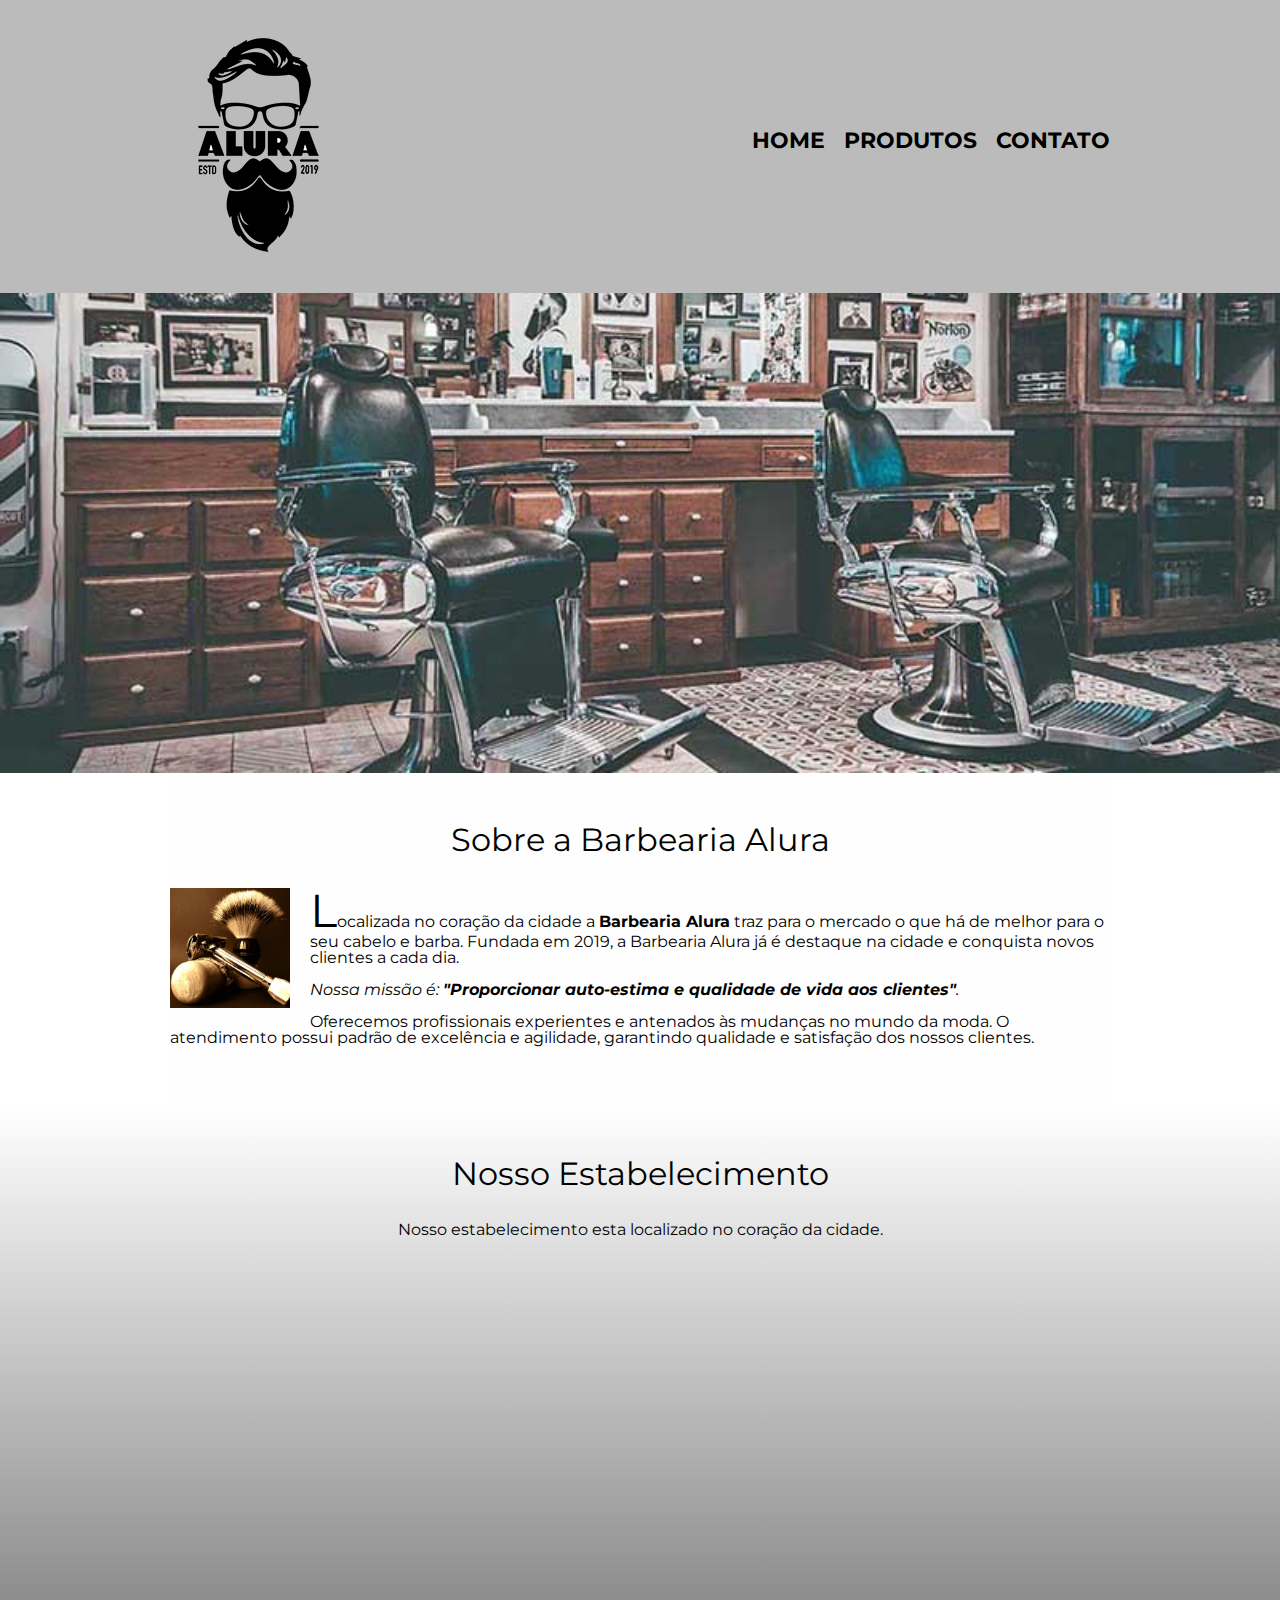
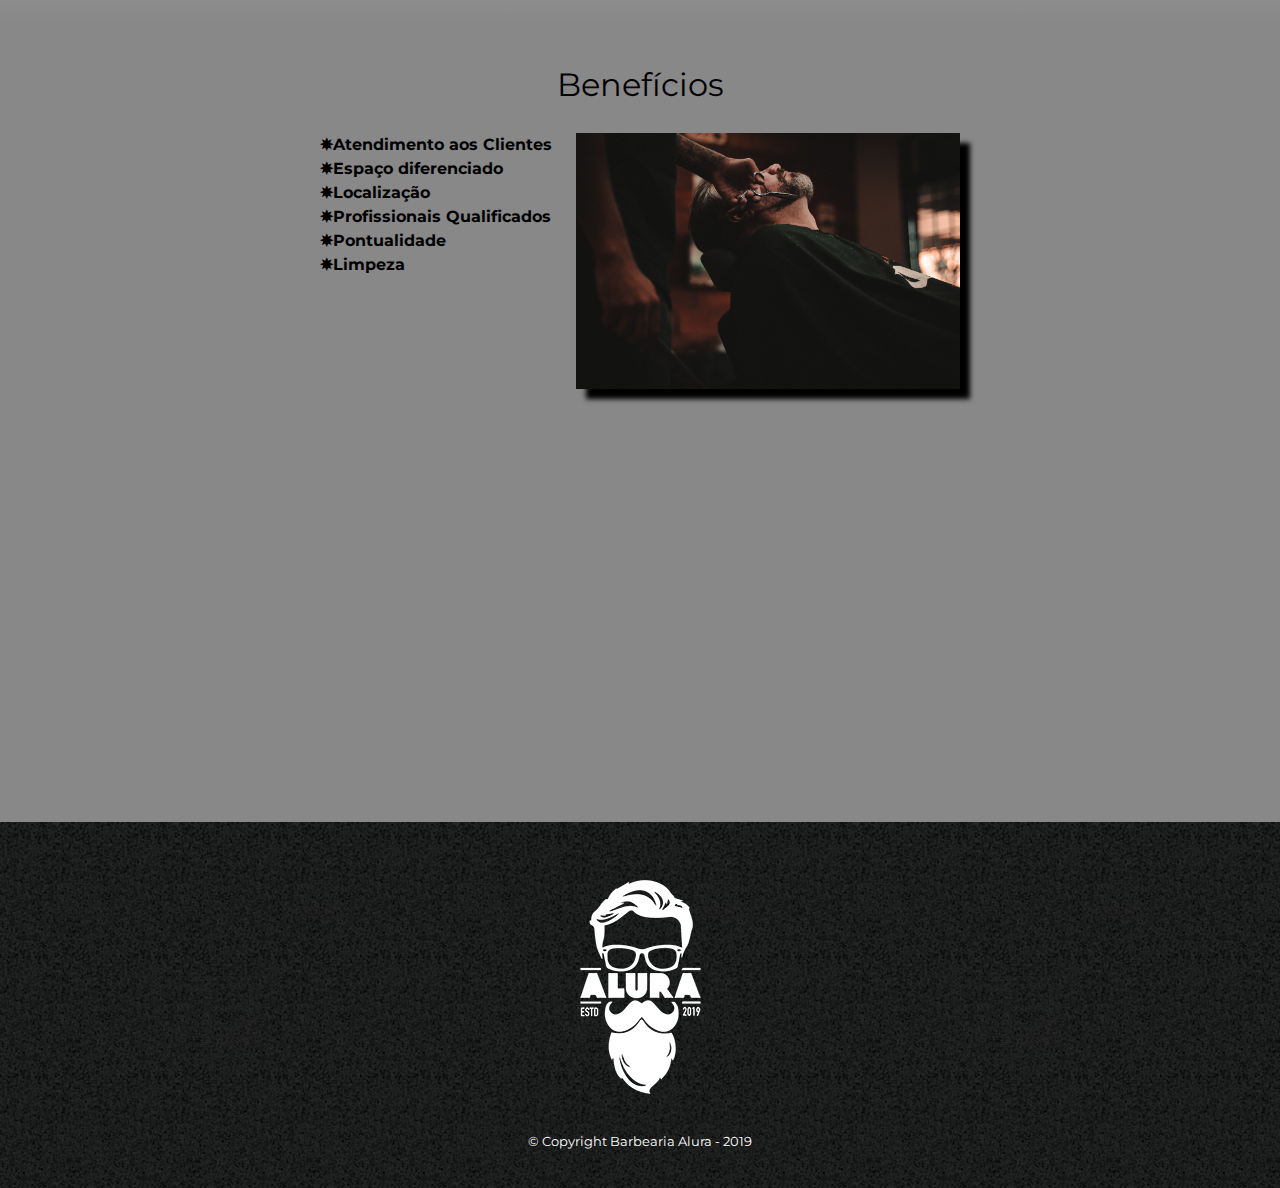
<file: index.html>
<!DOCTYPE html>
<html lang="pt-br">
	<head>
		<meta charset="UTF-8">
		<meta name="viewport" content="width=device-width">
		<title>Barbearia Alura</title>
		<link rel="stylesheet" href="reset.css">
		<link rel="stylesheet" href="style.css">
		<link rel="preconnect" href="https://fonts.googleapis.com"><link rel="preconnect" href="https://fonts.gstatic.com" crossorigin><link href="https://fonts.googleapis.com/css2?family=Montserrat&display=swap" rel="stylesheet">
	</head>

	<body>
		<header>
			<div class="caixa">
				<h1><img src="logo.png" alt="Logo da barbearia Alura"></h1>
				<nav>
					<ul>
						<li><a href="index.html">Home</a></li>
						<li><a href="produtos.html">Produtos</a></li>
						<li><a href="contato.html">Contato</a></li>
					</ul>
				</nav>
			</div>
		</header>

		<img class="banner" src="banner.jpg">

		<main>
			<section class="principal">
				<h2 class="titulo-principal">Sobre a Barbearia Alura</h2>

				<img class="utensilios" src="utensilios.jpg" alt="Utensilios de um Barbeiro">
		
				<p>Localizada no coração da cidade a <strong>Barbearia Alura</strong> traz para o mercado o que há de melhor para o seu cabelo e barba. Fundada em 2019, a Barbearia Alura já é destaque na cidade e conquista novos clientes a cada dia.</p>

				<p><em>Nossa missão é: <strong>"Proporcionar auto-estima e qualidade de vida aos clientes"</strong>.</em></p>

				<p>Oferecemos profissionais experientes e antenados às mudanças no mundo da moda. O atendimento possui padrão de excelência e agilidade, garantindo qualidade e satisfação dos nossos clientes.</p>
			</section>

			<section class="mapa">
				<h3 class="titulo-principal">Nosso Estabelecimento</h3>
				<p>Nosso estabelecimento esta localizado no coração da cidade.</p>

				<div class="mapa-conteudo">
					<iframe src="https://www.google.com/maps/embed?pb=!1m18!1m12!1m3!1d3656.4499776330704!2d-46.634912188276374!3d-23.58818986249139!2m3!1f0!2f0!3f0!3m2!1i1024!2i768!4f13.1!3m3!1m2!1s0x94ce5a2b2ed7f3a1%3A0xab35da2f5ca62674!2sCaelum%20-%20Education%20and%20Innovation!5e0!3m2!1sen!2sbr!4v1672769238384!5m2!1sen!2sbr" width="100%" height="300" style="border:0;" allowfullscreen="" loading="lazy" referrerpolicy="no-referrer-when-downgrade"></iframe>
				</div>

			</section>

			<section class="beneficios">
				<h3 class="titulo-principal">Benefícios</h3>

				<div class="conteudo-beneficios">
					<ul class="menu">
						<li class="itens">Atendimento aos Clientes</li>
						<li class="itens">Espaço diferenciado</li>
						<li class="itens">Localização</li>
						<li class="itens">Profissionais Qualificados</li>
						<li class="itens">Pontualidade</li>
						<li class="itens">Limpeza</li>
					</ul><img src="beneficios.jpg" class="imagembeneficios">
				</div>

				<div class="video">
					<iframe width="100%" height="315" src="https://www.youtube.com/embed/wcVVXUV0YUY" title="YouTube video player" frameborder="0" allow="accelerometer; autoplay; clipboard-write; encrypted-media; gyroscope; picture-in-picture; web-share" allowfullscreen></iframe>
				</div>
			</section>
		</main>

		<footer>
			<img src="logo-branco.png" alt="Logo da barbearia Alura">
			<p class="copyright">&copy; Copyright Barbearia Alura - 2019</p>
		</footer>
	</body>
</html>
</file>
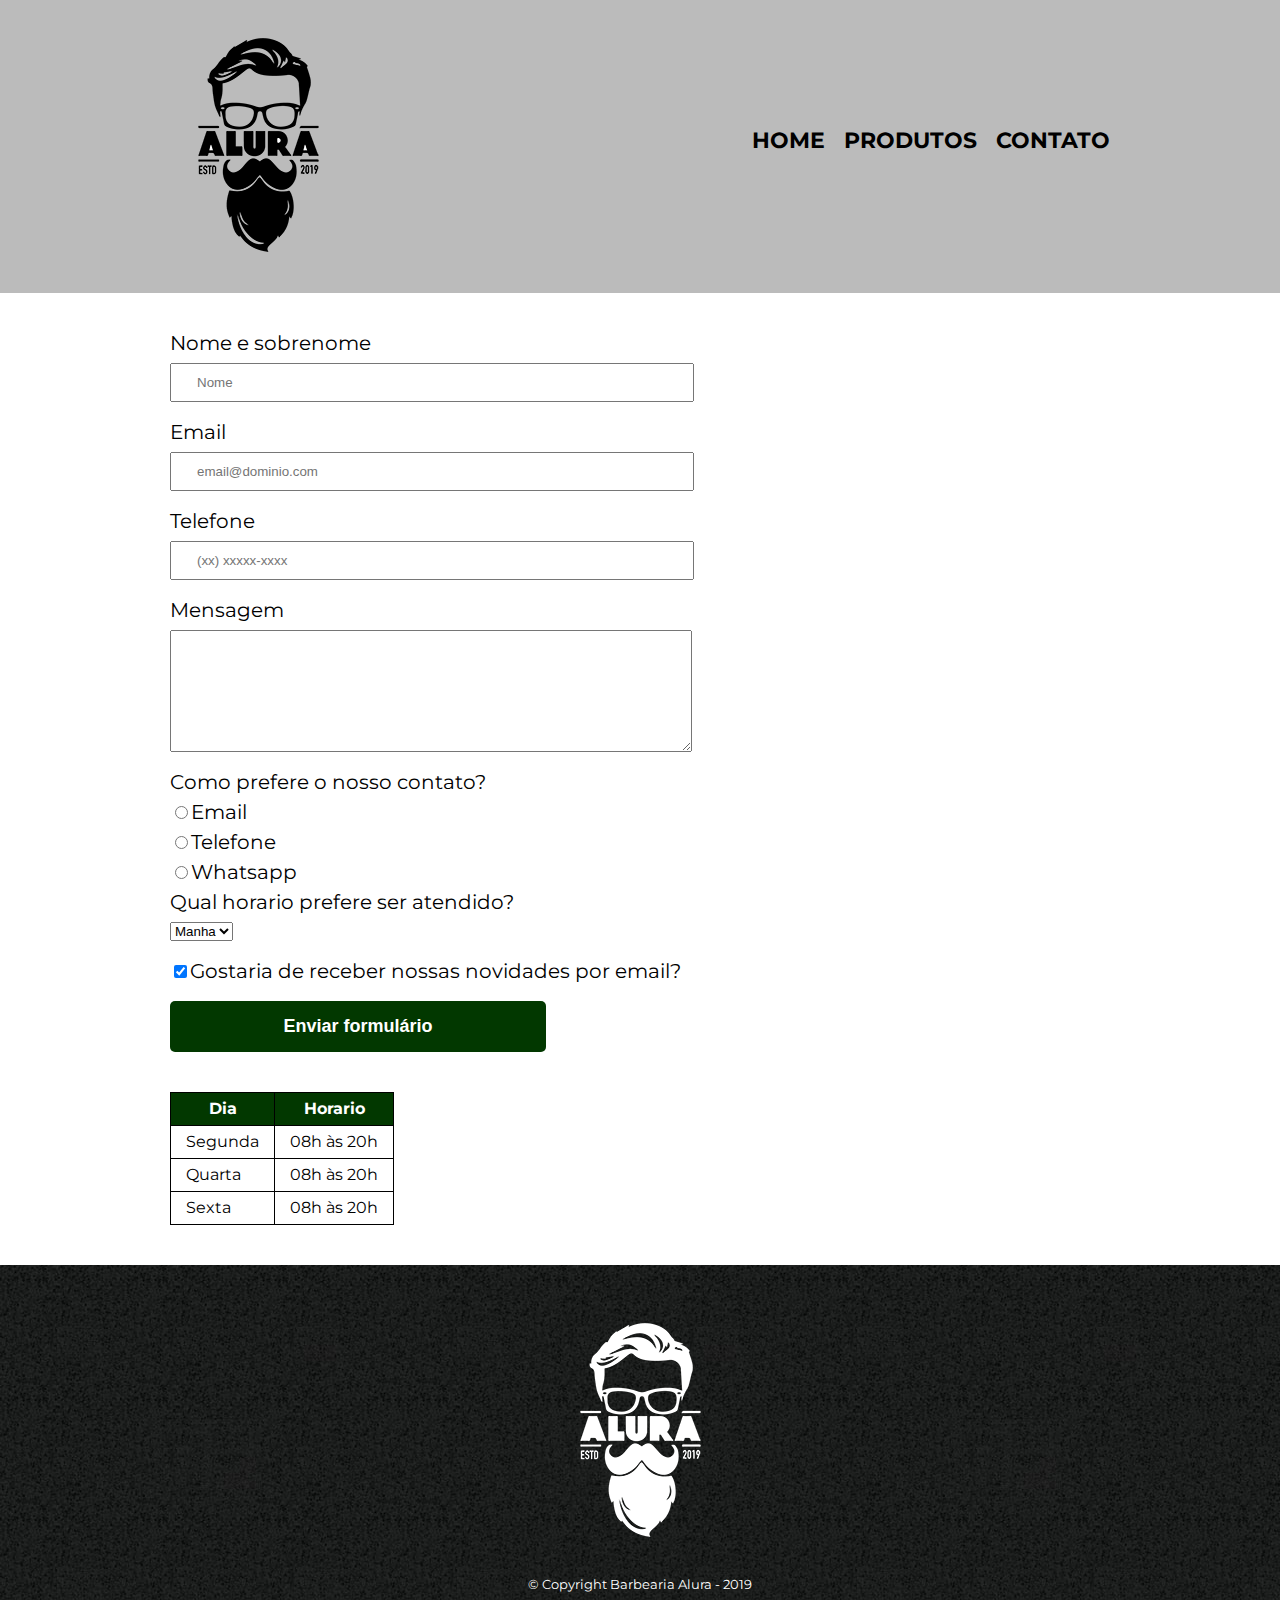
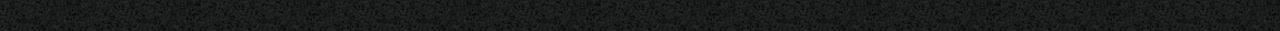
<file: contato.html>
<!DOCTYPE html>
<html>
	<head>
		<meta charset="UTF-8">
		<meta name="viewport" content="width=device-width">
		<title>Contato - Barbearia Alura</title>
		<link rel="stylesheet" href="reset.css">
		<link rel="stylesheet" href="style-contato.css">
		<link rel="preconnect" href="https://fonts.googleapis.com"><link rel="preconnect" href="https://fonts.gstatic.com" crossorigin><link href="https://fonts.googleapis.com/css2?family=Montserrat&display=swap" rel="stylesheet">

	</head>
	<body>
		<header>
			<div class="caixa">
				<h1><img src="logo.png" alt="Logo da barbearia Alura"></h1>

				<nav>
					<ul>
						<li><a href="index.html">Home</a></li>
						<li><a href="produtos.html">Produtos</a></li>
						<li><a href="contato.html">Contato</a></li>
					</ul>
				</nav>
			</div>
		</header>

		<main>
			<form>
				<label for="nomesobrenome">Nome e sobrenome</label>
				<input type="text" id="nomesobrenome" class="input-padrao" required placeholder="Nome">

				<label for="email">Email</label>
				<input type="email" id="email" class="input-padrao" required placeholder="email@dominio.com">

				<label for="telefone">Telefone</label>
				<input type="tel" id="telefone" class="input-padrao" required placeholder="(xx) xxxxx-xxxx">

				<label for="mensagem">Mensagem</label>
				<textarea cols="70" rols="10" id="mensagem" class="input-text" required></textarea>

				<fieldset>
					<legend>Como prefere o nosso contato?</legend>

					<label for="radio-email"><input type="radio" name="contato" value="email" id="radio-email">Email</label>

					<label for="radio-telefone"><input type="radio" name="contato" value="telefone" id="radio-telefone">Telefone</label>

					<label for="radio-whats"><input type="radio" name="contato" value="whats" id="radio-whats">Whatsapp</label>
	
				</fieldset>

				<fieldset>
					<legend>Qual horario prefere ser atendido?</legend>
					<select>
						<option>Manha</option>
						<option>Tarde</option>
						<option>Noite</option>
					</select>
				</fieldset>

				<label class="checkbox"><input type="checkbox" checked>Gostaria de receber nossas novidades por email?</label>

				<input type="submit" value="Enviar formulário" class="enviar">
			</form>

			<table>
				<thead>
					<tr>
						<th>Dia</th>
						<th>Horario</th>
					</tr>
				</thead>	
				<tbody>
					<tr>
						<td>Segunda</td>
						<td>08h às 20h</td>
					</tr>
					<tr>
						<td>Quarta</td>
						<td>08h às 20h</td>
					</tr>
					<tr>
						<td>Sexta</td>
						<td>08h às 20h</td>
					</tr>
				</tbody>
			</table>
		</main>

		<footer>
			<img src="logo-branco.png" alt="Logo da barbearia Alura">
			<p class="copyright">&copy; Copyright Barbearia Alura - 2019</p>
		</footer>
	</body>
</html>
</file>
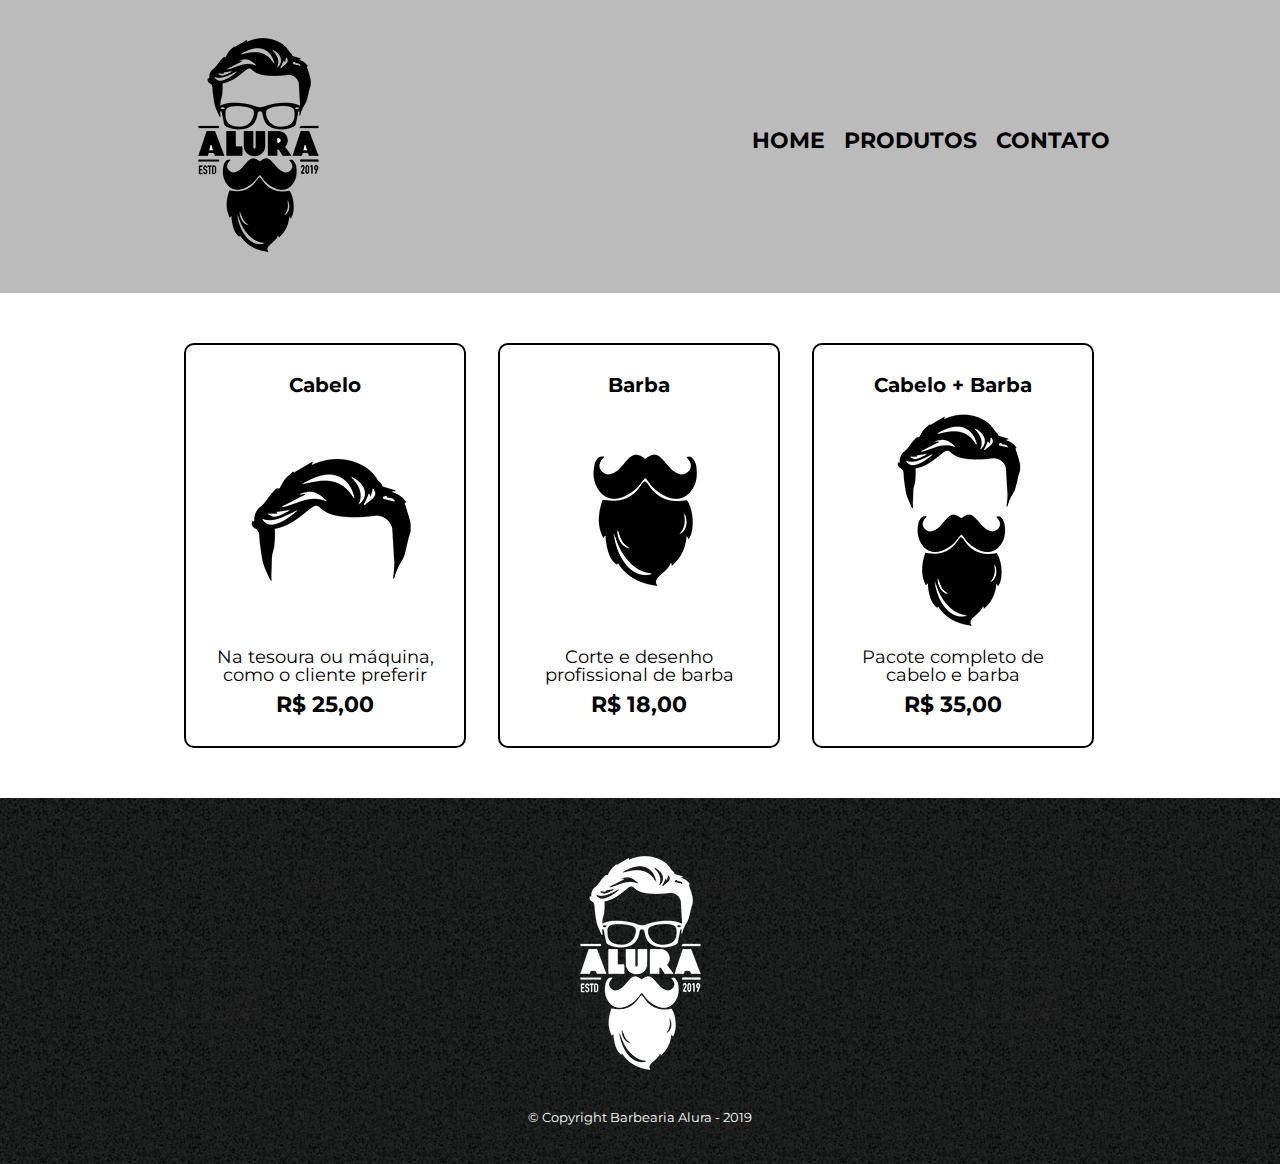
<file: produtos.html>
<!DOCTYPE html>
<html>
	<head>
		<meta charset="UTF-8">
		<meta name="viewport" content="width=device-width">
		<title>Produtos - Barbearia Alura</title>
		<link rel="stylesheet" href="reset.css">
		<link rel="stylesheet" href="produtos.css">
		<link rel="preconnect" href="https://fonts.googleapis.com"><link rel="preconnect" href="https://fonts.gstatic.com" crossorigin><link href="https://fonts.googleapis.com/css2?family=Montserrat&display=swap" rel="stylesheet">

	</head>
	<body>
		<header>
			<div class="caixa">
				<h1><img src="logo.png" alt="Logo da barbearia Alura"></h1>

				<nav>
					<ul>
						<li><a href="index.html">Home</a></li>
						<li><a href="produtos.html">Produtos</a></li>
						<li><a href="contato.html">Contato</a></li>
					</ul>
				</nav>
			</div>
		</header>

		<main>
			<ul class="produtos">
				<li>
					<h2>Cabelo</h2>
					<img src="cabelo.jpg">
					<p class="produto-descricao">Na tesoura ou máquina, como o cliente preferir</p>
					<p class="produto-preco">R$ 25,00</p>
				</li>
				<li>
					<h2>Barba</h2>
					<img src="barba.jpg">
					<p class="produto-descricao">Corte e desenho profissional de barba</p>
					<p class="produto-preco">R$ 18,00</p>
				</li>
				<li>
					<h2>Cabelo + Barba</h2>
					<img src="cabelo+barba.jpg">
					<p class="produto-descricao">Pacote completo de cabelo e barba</p>
					<p class="produto-preco">R$ 35,00</p>
				</li>
			</ul>
		</main>

		<footer>
			<img src="logo-branco.png" alt="Logo da barbearia Alura">
			<p class="copyright">&copy; Copyright Barbearia Alura - 2019</p>
		</footer>
	</body>
</html>
</file>
<file: style.css>
body{
	font-family: 'Montserrat', sans-serif;
}

header {
	background: #BBBBBB;
	padding: 20px 0;
}

.caixa {
	position: relative;
	width: 940px;
	margin: 0 auto;
}

nav {
	position: absolute;
	top: 110px;
	right: 0;
}

nav li {
	display: inline;
	margin: 0 0 0 15px;
}

nav a {
	text-transform: uppercase;
	color: #000000;
	font-weight: bold;
	font-size: 22px;
	text-decoration: none;
}

nav a:hover {
	color: #C78C19;
	text-decoration: underline;
}

footer {
	text-align: center;
	background: url("bg.jpg");
	padding: 40px 0;
}

.copyright {
	color: #FFFFFF;
	font-size: 13px;
	margin: 20px 0 0;
}

/* css da pagina principal */

.banner {
	width: 100%;
}

.titulo-principal {
	text-align: center;
	font-size: 2em;
	margin: 0 0 1em;
	clear: left;
}

.principal{
	padding: 3em 0;
	background:#fefefe;
	width: 940px;
	margin: 0 auto;
}

section > img + p::first-letter{
	font-size: 46px;
}

.principal p {
	margin: 0 0 1em;
}

.principal strong{
	font-weight: bold;
}

.principal em{
	font-style: italic;
}

.utensilios{
	width:120px;
	float: left;
	margin: 0 20px 20px 0;
}

.mapa{
	padding: 3em 0;
	background: linear-gradient(#FEFEFE, #888888);
}

.mapa-conteudo{
	width: 940px;
	margin: 0 auto;
}

.mapa p{
	margin: 0 0 2em;
	text-align: center;
}

.beneficios{
	padding: 3em 0;
	background: #888888;
}

.conteudo-beneficios{
	width: 640px;
	margin: 0 auto;
}

.menu{
	width: 40%;
	display: inline-block;
	vertical-align: top;
}

.itens{
	line-height: 1.5;
	font-weight: bold;
}

.itens:before{
	content: "✵";
}

.imagembeneficios{
	width: 60%;
	opacity: 1;
	transition: 400ms;
	box-shadow: 10px 10px 5px rgb(0,0,0);
}

.imagembeneficios:hover{
	opacity: 0.3;
}

.video{
	width:560px;
	margin: 2em auto;
}

@media screen and (max-width: 480px) {
	.caixa, .principal, .conteudo-beneficios, .mapa-conteudo, .video {
        width: auto;
    }
	h1 {
		text-align: center;
	}
	nav{
		text-align: center;
		position: static;
	}
	.conteudo-beneficios, .imagembeneficios{
		width: 100%;
		text-align: center;
	}
}
</file>
<file: style-contato.css>
body{
	font-family: 'Montserrat', sans-serif;
}

header {
	background: #BBBBBB;
	padding: 20px 0;
}

.caixa {
	position: relative;
	width: 940px;
	margin: 0 auto;
}

nav {
	position: absolute;
	top: 110px;
	right: 0;
}

nav li {
	display: inline;
	margin: 0 0 0 15px;
}

nav a {
	text-transform: uppercase;
	color: #000000;
	font-weight: bold;
	font-size: 22px;
	text-decoration: none;
}

nav a:hover {
	color: #C78C19;
	text-decoration: underline;
}

footer {
	text-align: center;
	background: url("bg.jpg");
	padding: 40px 0;
}

.copyright {
	color: #FFFFFF;
	font-size: 13px;
	margin: 20px 0 0;
}

main {
	width: 940px;
	margin: 0 auto;
}

form {
	margin: 40px 0;
}

form label, form legend {
	display:block;
	font-size: 20px;
	margin: 0 0 10px;
}

.input-padrao{
	display: block;
	margin: 0 0 20px;
	padding: 10px 25px;
	width: 50%;
}

.input-text{
	display: block;
	margin: 0 0 20px;
	padding: 10px 25px;
	width: 50%;
	height: 100px;
}

.checkbox{
	margin: 20px 0;
}

.enviar{
	width:40%;
	padding: 15px 0;
	background-color: rgb(2, 56, 0);
	color: white;
	font-weight: bold;
	font-size: 18px;
	border: none;
	border-radius: 5px;
	transition: 1s all;
	cursor: pointer;
}
.enviar:hover{
	background-color: black;
	transform: scale(1.1);
}

table{
	margin: 20px 0 40px;
}

thead{
	background-color: rgb(2, 56, 0);
	font-weight: bold;
	color: white;
}

td, th{
	border: 1px solid black;
	padding: 8px 15px;
}

@media screen and (max-width: 480px) {
	main, .caixa{
		width: auto;
		text-align: center;
	}
	nav{
		text-align: center;
		position: static;
	}
	h1{
		text-align: center;
	}
	.input-padrao, .input-text{
		margin: auto;
	}
	table{
		margin: auto auto 20px auto;
	}
	form label, form legend{
		margin: 10px;
	}
}
</file>
<file: produtos.css>
body{
	font-family: 'Montserrat', sans-serif;
}

header {
	background: #BBBBBB;
	padding: 20px 0;
}

.caixa {
	position: relative;
	width: 940px;
	margin: 0 auto;
}

nav {
	position: absolute;
	top: 110px;
	right: 0;
}

nav li {
	display: inline;
	margin: 0 0 0 15px;
}

nav a {
	text-transform: uppercase;
	color: #000000;
	font-weight: bold;
	font-size: 22px;
	text-decoration: none;
}

nav a:hover {
	color: #C78C19;
	text-decoration: underline;
}

.produtos {
	width: 940px;
	margin: 0 auto;
	padding: 50px 0;
}

.produtos li {
	display: inline-block;
	text-align: center;
	width: 30%;
	vertical-align: top;
	margin: 0 1.5%;
	padding: 30px 20px;
	box-sizing: border-box;
	border: 2px solid #000000;
	border-radius: 10px;
}

.produtos li:hover {
	border-color: #C78C19;
}

.produtos li:active {
	border-color: #088C19;	
}

.produtos li:hover h2 {
	font-size: 30px;
}

.produtos h2 {
	font-size: 20px;
	font-weight: bold;
}

.produto-descricao {
	font-size: 18px;
}

.produto-preco {
	font-size: 22px;
	font-weight: bold;
	margin-top: 10px;
}

footer {
	text-align: center;
	background: url("bg.jpg");
	padding: 40px 0;
}

.copyright {
	color: #FFFFFF;
	font-size: 13px;
	margin: 20px 0 0;
}

@media screen and (max-width: 480px){
	.produtos, .caixa{
		width: auto;
	}
	.produtos li {
		display: block;
		text-align: center;
		width: auto;
		margin: 10px;
	}
	nav{
		text-align: center;
		position: static;
	}
	h1{
		text-align: center;
	}
}
</file>
